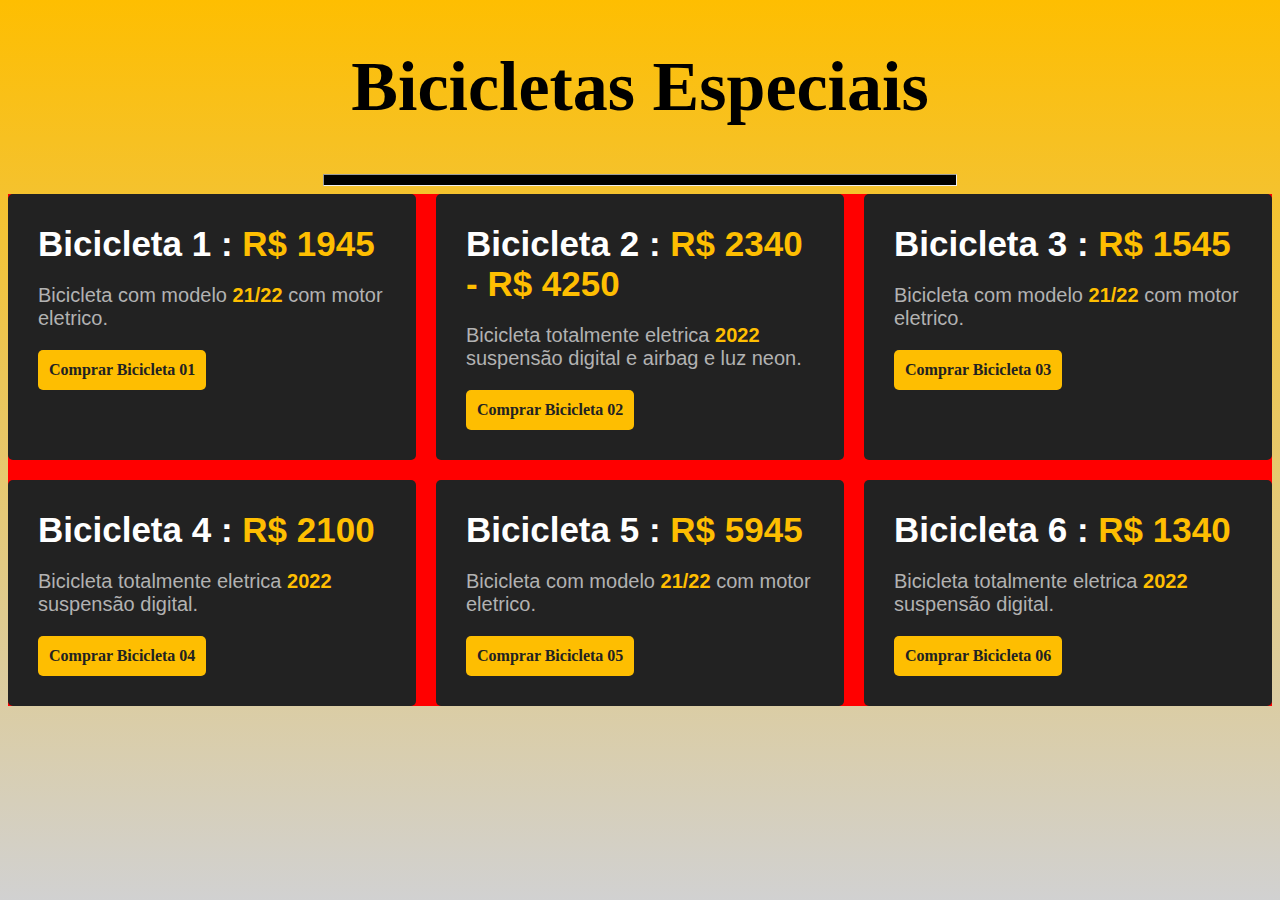
<file: correcao.html>
<!DOCTYPE html>
<html lang="en">

<head>
  <link rel="shortcut icon" href="imagens/png/bicycle-1769.png" type="image/x-icon">
  <meta charset="UTF-8">
  <meta http-equiv="X-UA-Compatible" content="IE=edge">
  <meta name="viewport" content="width=device-width, initial-scale=1.0">
  <link rel="stylesheet" href="css/correcao.css" .css">

  <title> ::: Exercício 01 ::: </title>
</head>

<body>

  <h1> Bicicletas Especiais</h1>
  <hr>

  <div id="grid">

    <div class="caixa">
      <h2> Bicicleta 1 : <span> R$ 1945 </span> </h2>
      <p> Bicicleta com modelo <span> 21/22</span> com motor eletrico.</p>
      <a href=""> Comprar Bicicleta 01</a>
    </div>

    <div class="caixa">
      <h2> Bicicleta 2 : <span> R$ 2340 - R$ 4250 </span> </h2>
      <p> Bicicleta totalmente eletrica <span> 2022</span> suspensão digital e airbag e luz neon. </p>
      <a href=""> Comprar Bicicleta 02</a>
    </div>

    <div class="caixa">
      <h2> Bicicleta 3 : <span> R$ 1545 </span> </h2>
      <p> Bicicleta com modelo <span> 21/22</span> com motor eletrico.</p>
      <a href=""> Comprar Bicicleta 03</a>
    </div>

    <div class="caixa">
      <h2> Bicicleta 4 : <span> R$ 2100 </span> </h2>
      <p> Bicicleta totalmente eletrica <span> 2022</span> suspensão digital. </p>
      <a href=""> Comprar Bicicleta 04</a>
    </div>
    <div class="caixa">
      <h2> Bicicleta 5 : <span> R$ 5945 </span> </h2>
      <p> Bicicleta com modelo <span> 21/22</span> com motor eletrico.</p>
      <a href=""> Comprar Bicicleta 05</a>
    </div>

    <div class="caixa">
      <h2> Bicicleta 6 : <span> R$ 1340 </span> </h2>
      <p> Bicicleta totalmente eletrica <span> 2022</span> suspensão digital. </p>
      <a href=""> Comprar Bicicleta 06</a>
    </div>

  </div>



</body>

</html>
</file>
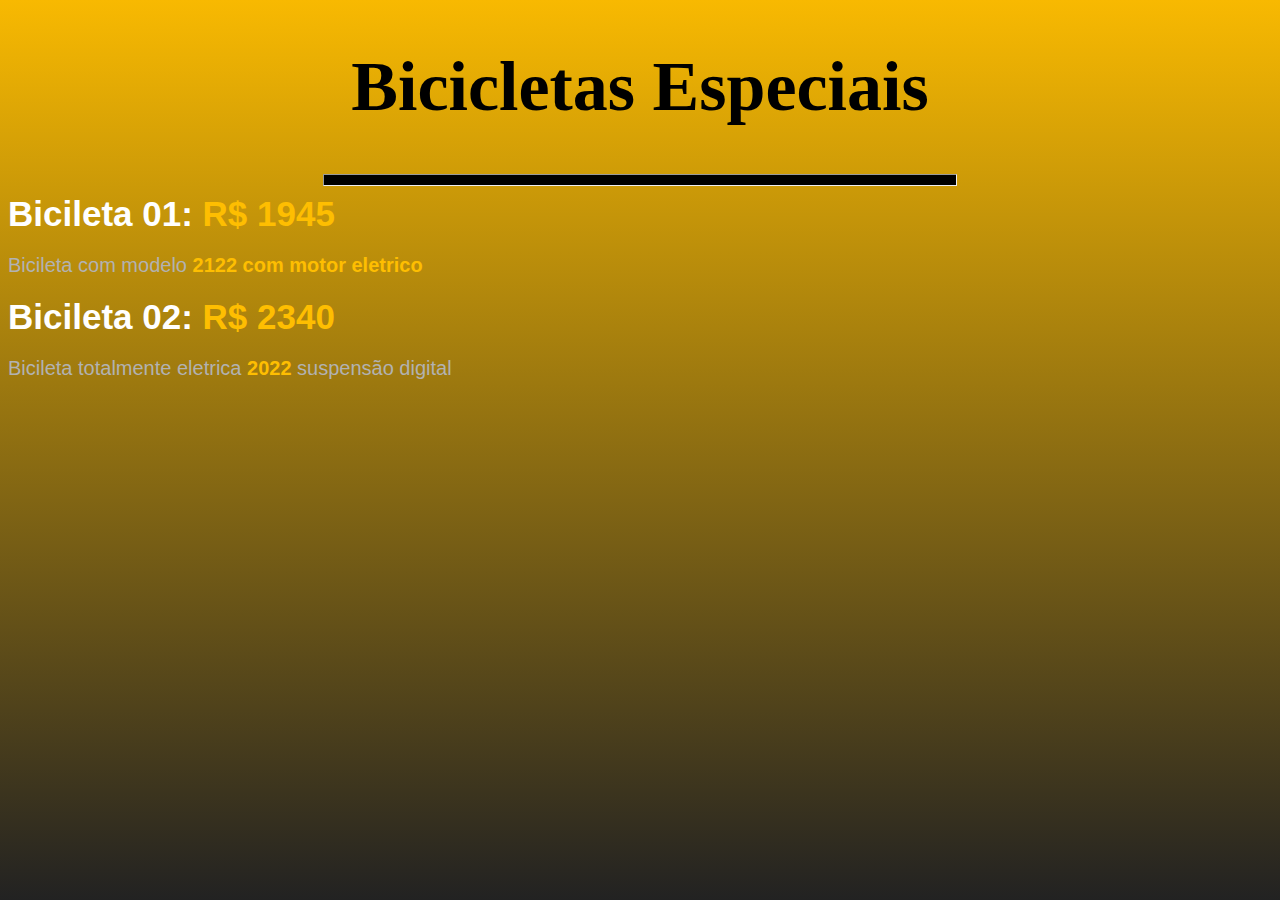
<file: exercicio01.html>
<!DOCTYPE html>
<html lang="en">

<head>
  <meta charset="UTF-8">
  <meta http-equiv="X-UA-Compatible" content="IE=edge">
  <meta name="viewport" content="width=device-width, initial-scale=1.0">

  <link rel="stylesheet" href="css/exercicio01.css">
  <title> ::: Exercício 01 :::</title>

</head>

<body>

  <h1> Bicicletas Especiais</h1>

  <hr>

  <div class="box">
    <h2>Bicileta 01: <span> R$ 1945 </span> </h2>
    <p>Bicileta com modelo <span>2122</aspan> com motor eletrico </p>


  </div>

  <div class="box">
    <h2>Bicileta 02: <span> R$ 2340 </span> </h2>
    <p>Bicileta totalmente eletrica <span> 2022 </span> suspensão digital </p>

  </div>




  <body>

  </body>

</html>
</file>
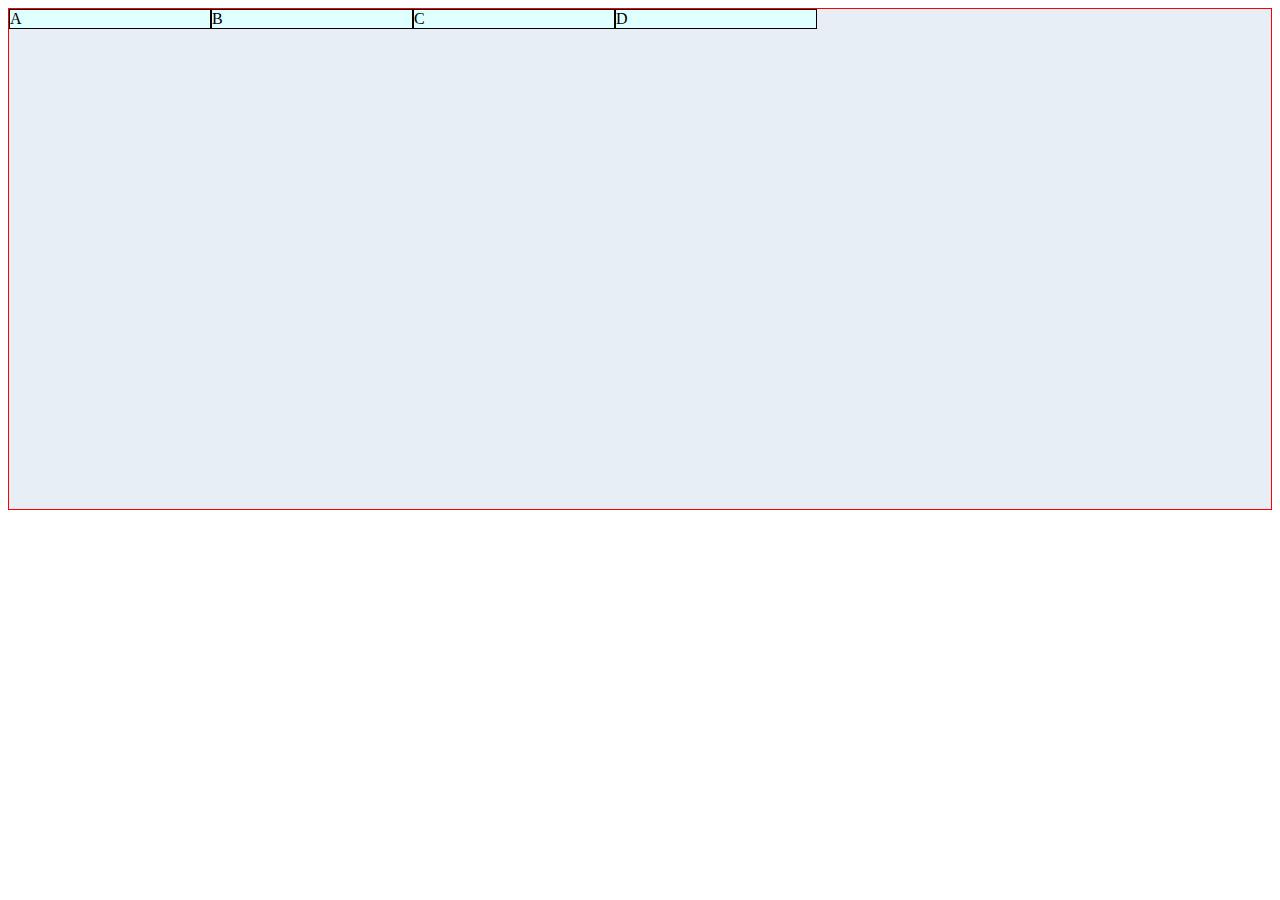
<file: flex.html>
<!DOCTYPE html>
<html lang="en">

<head>
  <meta charset="UTF-8">
  <meta http-equiv="X-UA-Compatible" content="IE=edge">
  <meta name="viewport" content="width=, initial-scale=1.0">
  <link rel="stylesheet" href="css/flex.css">
  <title>Document</title>
</head>

<body>
  <div id="pai">
    <div class="item">A</div>
    <div class="item">B</div>
    <div class="item">C</div>
    <div class="item">D</div>



  </div>

</body>

</html>
</file>
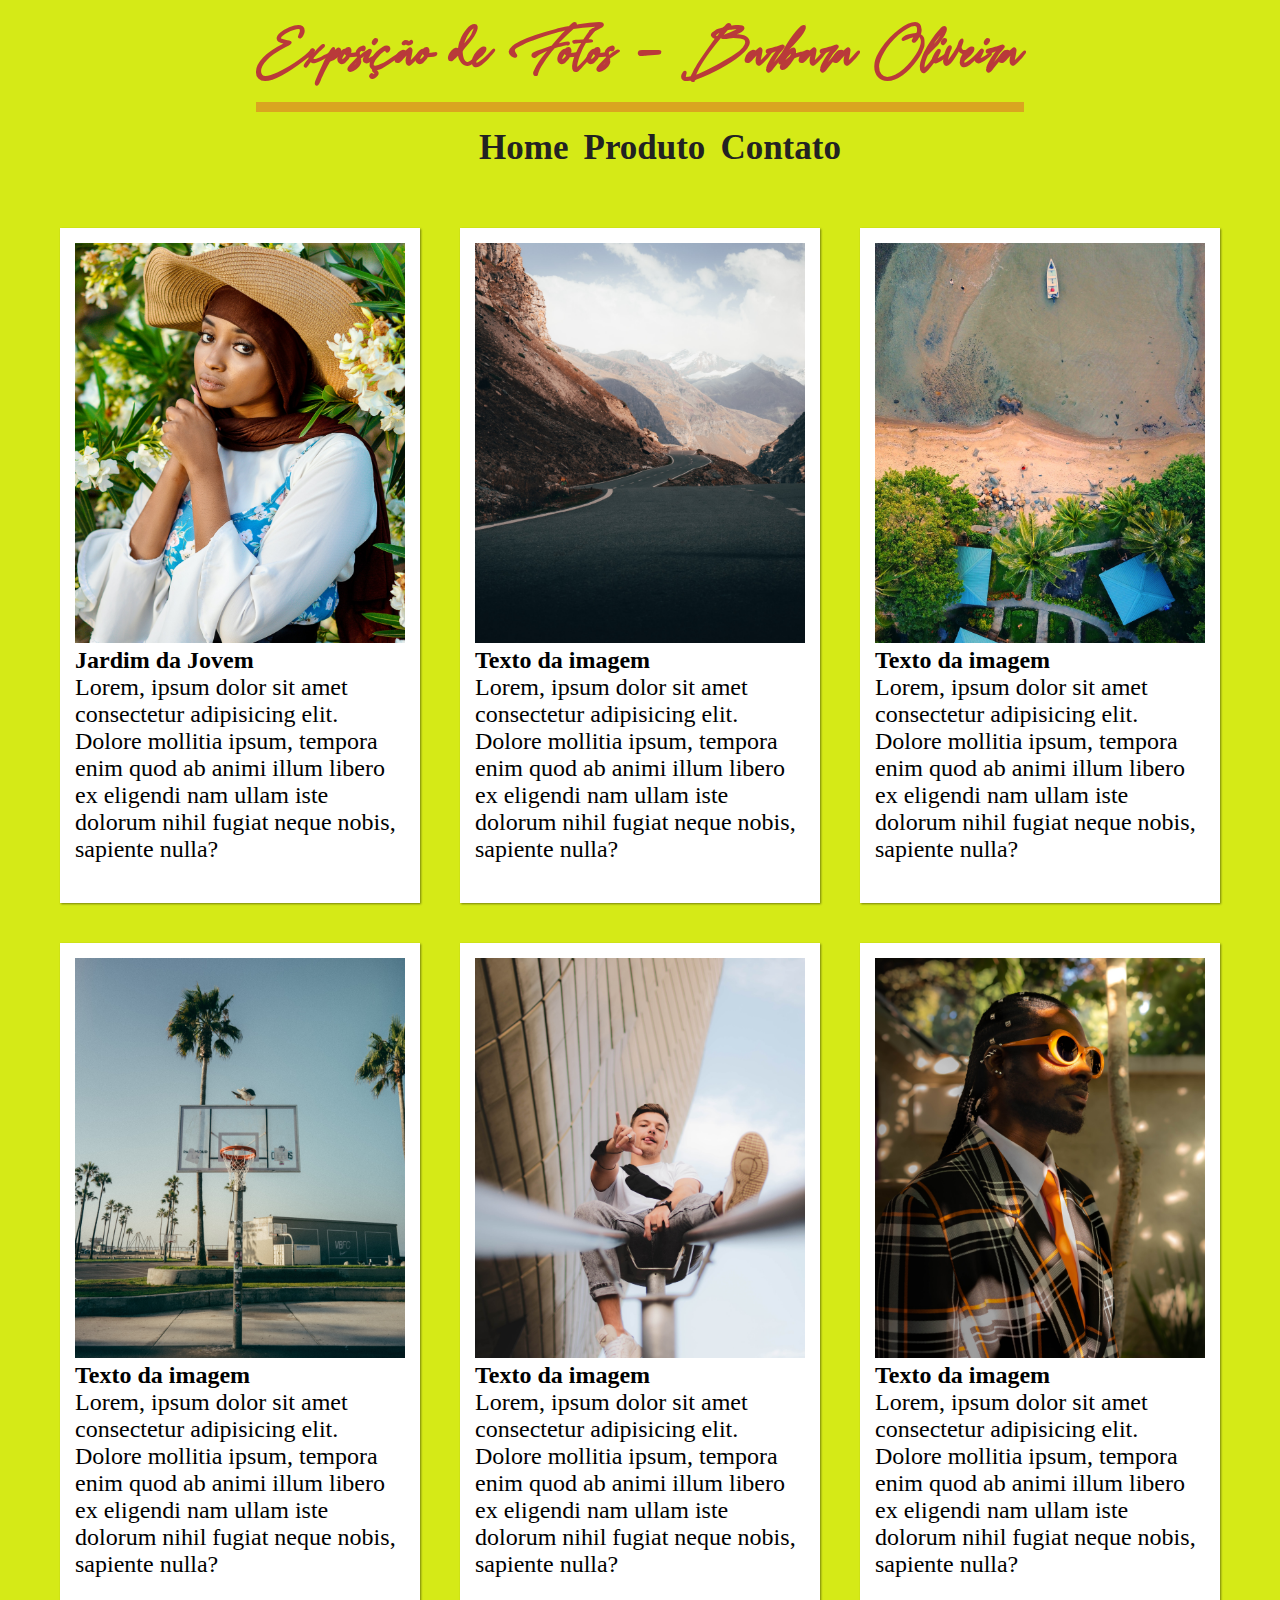
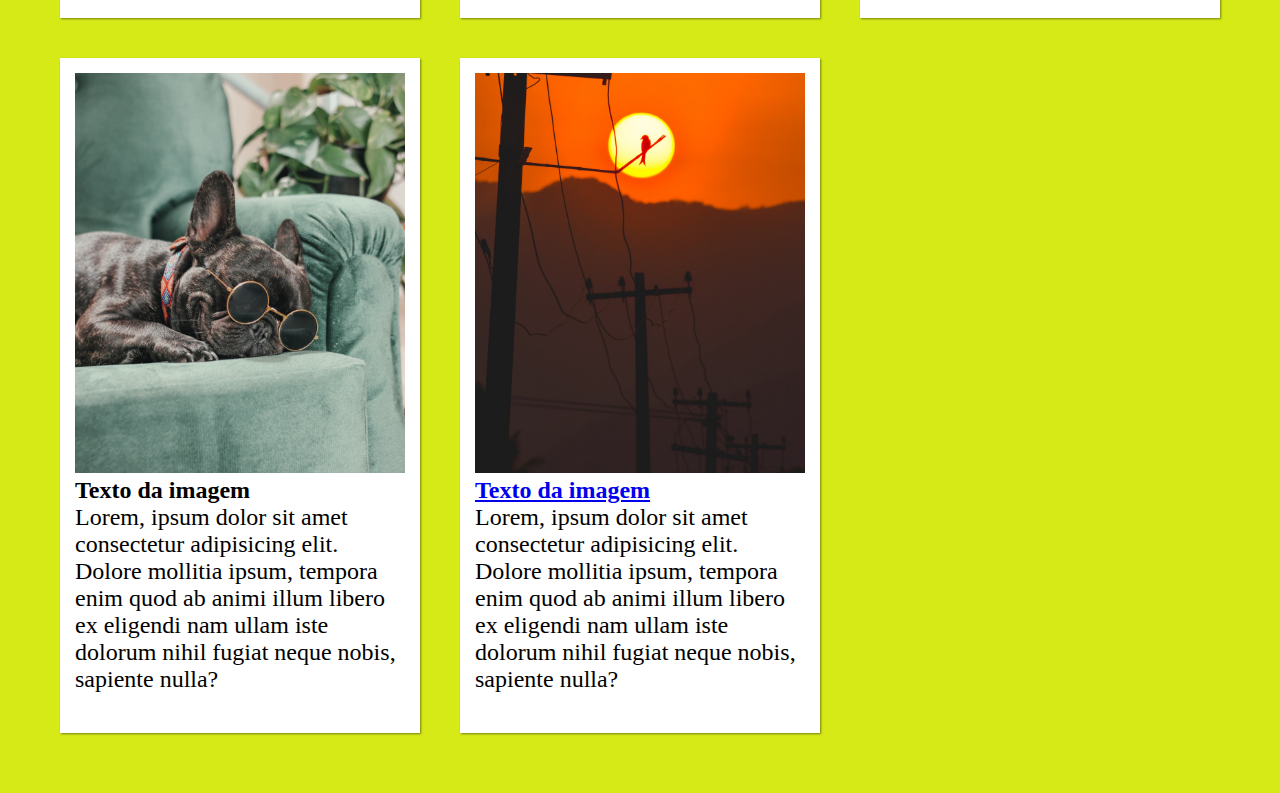
<file: grid.html>
<!DOCTYPE html>
<html lang="en">

<head>
  <meta charset="UTF-8">
  <meta http-equiv="X-UA-Compatible" content="IE=edge">
  <meta name="viewport" content="width=device-width, initial-scale=1.0">
  <link rel="stylesheet" href="css/grid.css">



  <title>Projeto de Imagens</title>

</head>


<body>

  <h1 class="titulo" id="topo">Exposição de Fotos - Barbara Oliveira</h1>
  <hr>
  <nav class="menu">
    <ul>

      <li><a href="#">Home</a></li>
      <li><a href="#produtos">Produto</a></li>
      <li><a href="#">Contato</a></li>

    </ul>

  </nav>
  <div class="pai">

    <div class="polaroid">
      <img src="imagens/jpg/amani-nation-G-sttkvNR_Q-unsplash.jpg" alt="Jovem">
      <h2>Jardim da Jovem</h2>
      <p>Lorem, ipsum dolor sit amet consectetur adipisicing elit. Dolore mollitia ipsum, tempora enim quod ab animi illum libero ex eligendi nam ullam iste dolorum nihil fugiat neque nobis, sapiente nulla?</p>
    </div>

    <div class="polaroid">
      <img src="imagens/jpg/gunjan-mahanta-37krswjudM8-unsplash.jpg" alt="">
      <h2>Texto da imagem</h2>

      <p>Lorem, ipsum dolor sit amet consectetur adipisicing elit. Dolore mollitia ipsum, tempora enim quod ab animi illum libero ex eligendi nam ullam iste dolorum nihil fugiat neque nobis, sapiente nulla?</p>
    </div>


    <div class="polaroid">
      <img src="imagens/jpg/hfz-bd8-JNDHoXsvGpI-unsplash.jpg" alt="">
      <h2>Texto da imagem</h2>

      <p>Lorem, ipsum dolor sit amet consectetur adipisicing elit. Dolore mollitia ipsum, tempora enim quod ab animi illum libero ex eligendi nam ullam iste dolorum nihil fugiat neque nobis, sapiente nulla?</p>
    </div>

    <div class="polaroid">
      <img src="imagens/jpg/jose-figueroa-1w7lc9G4jBc-unsplash.jpg" alt="">
      <h2>Texto da imagem</h2>

      <p>Lorem, ipsum dolor sit amet consectetur adipisicing elit. Dolore mollitia ipsum, tempora enim quod ab animi illum libero ex eligendi nam ullam iste dolorum nihil fugiat neque nobis, sapiente nulla?</p>
    </div>

    <div class="polaroid">
      <img src="imagens/jpg/june-andrei-george-QqF9WsRm8pw-unsplash.jpg" alt="">
      <h2>Texto da imagem</h2>

      <p>Lorem, ipsum dolor sit amet consectetur adipisicing elit. Dolore mollitia ipsum, tempora enim quod ab animi illum libero ex eligendi nam ullam iste dolorum nihil fugiat neque nobis, sapiente nulla?</p>
    </div>

    <div class="polaroid">
      <img src="imagens/jpg/lucas-calloch-TruFgbRejnc-unsplash.jpg" alt="">
      <h2>Texto da imagem</h2>

      <p>Lorem, ipsum dolor sit amet consectetur adipisicing elit. Dolore mollitia ipsum, tempora enim quod ab animi illum libero ex eligendi nam ullam iste dolorum nihil fugiat neque nobis, sapiente nulla?</p>
    </div>


    <div class="polaroid">
      <img src="imagens/jpg/nahima-aparicio-wxiRHdVzMH0-unsplash.jpg" alt="">
      <h2>Texto da imagem</h2>

      <p>Lorem, ipsum dolor sit amet consectetur adipisicing elit. Dolore mollitia ipsum, tempora enim quod ab animi illum libero ex eligendi nam ullam iste dolorum nihil fugiat neque nobis, sapiente nulla?</p>
    </div>

    <div class="polaroid" id="produtos">
      <img src="imagens/jpg/navi-qaN-n0a_Zkw-unsplash.jpg" alt="">
      <h2><a href="#topo">Texto da imagem</a></h2>

      <p>Lorem, ipsum dolor sit amet consectetur adipisicing elit. Dolore mollitia ipsum, tempora enim quod ab animi illum libero ex eligendi nam ullam iste dolorum nihil fugiat neque nobis, sapiente nulla?</p>
    </div>


  </div>





</body>

</html>
</file>
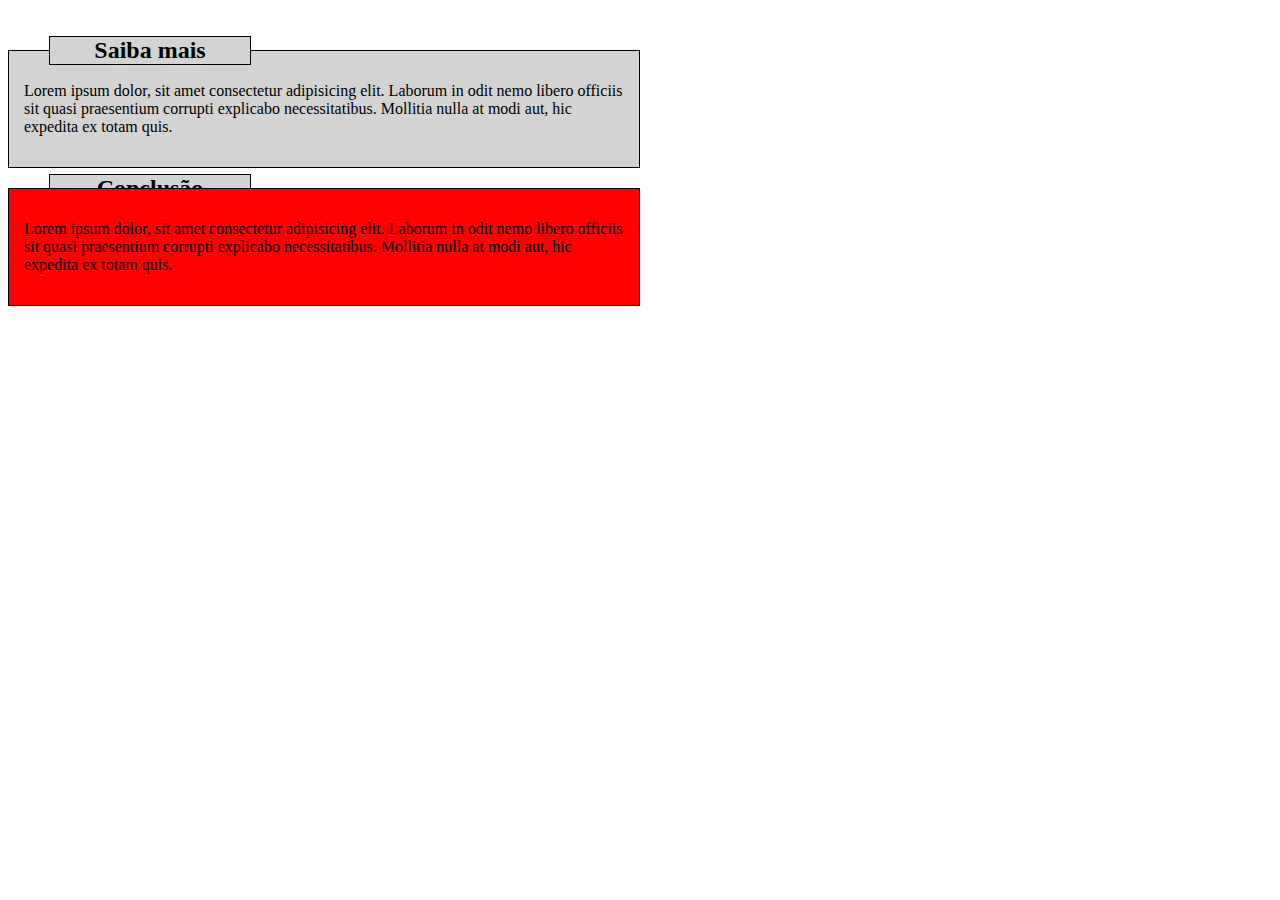
<file: posicionamento.html>
<!DOCTYPE html>
<html lang="en">

<head>
  <meta charset="UTF-8">
  <meta http-equiv="X-UA-Compatible" content="IE=edge">
  <meta name="viewport" content="width=device-width, initial-scale=1.0">
  <link rel="stylesheet" href="css/posicionamento.css" .css">
  <title>Document</title>
</head>

<body>

  <div id="c01">
    <h2>Saiba mais</h2>
    <p>Lorem ipsum dolor, sit amet consectetur adipisicing elit. Laborum in odit nemo libero officiis sit quasi praesentium corrupti explicabo necessitatibus. Mollitia nulla at modi aut, hic expedita ex totam quis.</p>
  </div>

  <div id="c02">
    <h2>Conclusão</h2>
    <p>Lorem ipsum dolor, sit amet consectetur adipisicing elit. Laborum in odit nemo libero officiis sit quasi praesentium corrupti explicabo necessitatibus. Mollitia nulla at modi aut, hic expedita ex totam quis.</p>
  </div>


</body>

</html>
</file>
<file: css/correcao.css>
body {
  background: linear-gradient(#febe01, #c3c3c3c3);
  background-attachment: fixed;
}

h1 {
  font-family: "Times New Roman", Times, serif;
  font-size: 70px;
  font-weight: 700;
  text-align: center;
}

hr {
  width: 50%;
  height: 10px;
  background: black;
}

.caixa {
  background: #222222;
  padding: 30px;
  border-radius: 5px;
}

h2 {
  color: #ffffff;
  font-family: Arial, Helvetica, sans-serif;
  font-size: 35px;
  font-weight: 700;
  margin: 0px;
}

h2 span {
  color: #febe01;
}

p {
  color: #b2b2b2;
  font-family: Arial, Helvetica, sans-serif;
  font-size: 20px;
  margin: 20px 0px;
}

p span {
  color: #febe01;
  font-weight: 700;
}

a {
  background: #febe01;
  color: #222222;
  padding: 10px;
  border-radius: 5px;
  text-decoration: none;
  font-weight: 700;
  display: inline-block;
  border: 1px solid transparent;
}

a:hover {
  background-color: #222222;
  color: #febe01;
  border: 1px solid #febe01;
}

#grid {
  background: red;
  display: grid;
  grid-template-columns: repeat(auto-fit, minmax(400px, 1fr));
  gap: 20px;
}
</file>
<file: css/exercicio01.css>
body {
  background: linear-gradient(#f8b901, #222222);
  background-attachment: fixed;
}

h1 {
  font-family: "Times New Roman", Times, serif;
  font-size: 70px;
  font-weight: 700;
  margin: 46.9px 0px;
  text-align: center;
}

hr {
  width: 50%;
  height: 10px;
  background: black;
}

h2 {
  color: #ffffff;
  font-family: Arial, Helvetica, sans-serif;
  font-size: 35px;
  font-weight: 700;
  margin: 0px;
}

h2 span {
  color: #febe01;
}
.caixa {
  background: #222222;
  border-radius: 5px;
  margin: 20px auto;
  padding: 30px;
  width: 50%;
}

p {
  color: #b2b2b2;
  font-family: Arial, Helvetica, sans-serif;
  font-size: 20px;
  margin: 20px 0px;
}
p span {
  color: #febe01;
  font-weight: 700;
}

a {
  background: #febe01;
  color: #222222;
  padding: 10px;
  border-radius: 5px;
  text-decoration: none;
  font-weight: 700;
  display: inline-block;
  border: 1px solid transparent;
}

a:hover {
  background-color: #222222;
  color: #febe01;
  border: 1px solid #f8b901;
}
</file>
<file: css/flex.css>
#pai {
  background: #e7eef5;
  height: 500px;
  border: 1px solid red;
  display: flex; /*habilita o sitema flex*/
  /*gap: 15px;*/ /*espaçamento entre os itnes*/
  flex-wrap: wrap; /*quebra automático da linha*/
  justify-content: start;
  align-content: flex-start;
}

.item {
  width: 100px;
  background: lightcyan;
  border: 1px solid black;
  flex-basis: 200px;
  ali
}
</file>
<file: css/grid.css>
/* Normalização */

body,
h1,
h2,
p {
  margin: 0;
  padding: 0;
  box-sizing: border-box;
}

/* Inicío do Css */

@font-face {
  font-family: barbara;
  src: url("/fonte/La\ Petite\ Robe.ttf");
}

body {
  background: rgb(213, 234, 23);
}

p {
  font-size: 1.5rem;
}

.menu {
  width: 30%;
  margin: 10px auto;
}

.menu ul li {
  list-style: none;
}

.menu ul li a {
  text-decoration: none;
  color: #222222;
  font-weight: 600;
  font-size: 35px;
}

.menu ul li a:hover {
  text-decoration: underline;
  color: #444444;
}

.menu ul {
  display: flex;
  gap: 15px;
  justify-content: center;
}

.titulo {
  font-family: barbara;
  font-size: 70px;
  text-align: center;
  color: #b93a3a;
  margin-top: 10px;
}

hr {
  width: 60%;
  height: 10px;
  background: goldenrod;
  border: none;
}

.polaroid {
  background: white;
  padding: 15px 15px 40px;
  box-shadow: 1px 1px 2px rgba(0, 0, 0, 0.452);
}

.polaroid img {
  width: 100%;
  height: 400px;
  object-fit: cover;
  object-position: center center;
}

.pai {
  max-width: 100%;
  display: grid;
  grid-template-columns: repeat(3, 1fr);
  gap: 40px;
  margin: 40px;
  padding: 20px;
}

/* Celular pequeno */

@media (max-width: 640px) {
  .titulo {
    font-family: barbara, cursive;
    font-size: 40px;
    text-align: center;
    margin-top: 10px;
    margin-bottom: 10px;
  }

  .pai {
    grid-template-columns: repeat(1, 1fr);
    margin-top: 5px;
  }

  hr {
    width: 80%;
    height: 10px;
    background-color: goldenrod;
    border: none;
    margin: 0 auto;
  }
}

/* Celular grande */

@media (min-width: 640px) and (max-width: 830px) {
  .titulo {
    font-size: 50px;
    color: rgb(16, 20, 226);
    font-family: barbara, cursive;
    font-size: 40px;
    text-align: center;
    margin-top: 10px;
    margin-bottom: 10px;
  }

  .pai {
    grid-template-columns: repeat(2, 1fr);
  }
}

/* tablet */

@media (min-width: 830px) and (max-width: 1024px) {
  .pai {
    grid-template-columns: repeat(2, 1fr);
  }
}
</file>
<file: css/posicionamento.css>
#c01 {
  width: 600px;
  background: #d3d3d3;
  border: 1px solid black;
  padding: 15px;
  margin-bottom: 20px;
  position: relative;
  margin-top: 50px;
}

#c02 {
  width: 600px;
  background: rgb(255, 0, 0);
  border: 1px solid black;
  padding: 15px;
  position: relative;
}

#c02 h2 {
  border: 1px solid black;
  width: 200px;
  background: #d3d3d3;
  text-align: center;
  position: absolute;
  top: -35px;
  left: 40px;
  z-index: -1;
}

#c01 h2 {
  border: 1px solid black;
  width: 200px;
  background: #d3d3d3;
  text-align: center;
  position: absolute;
  top: -35px;
  left: 40px;
}
</file>
